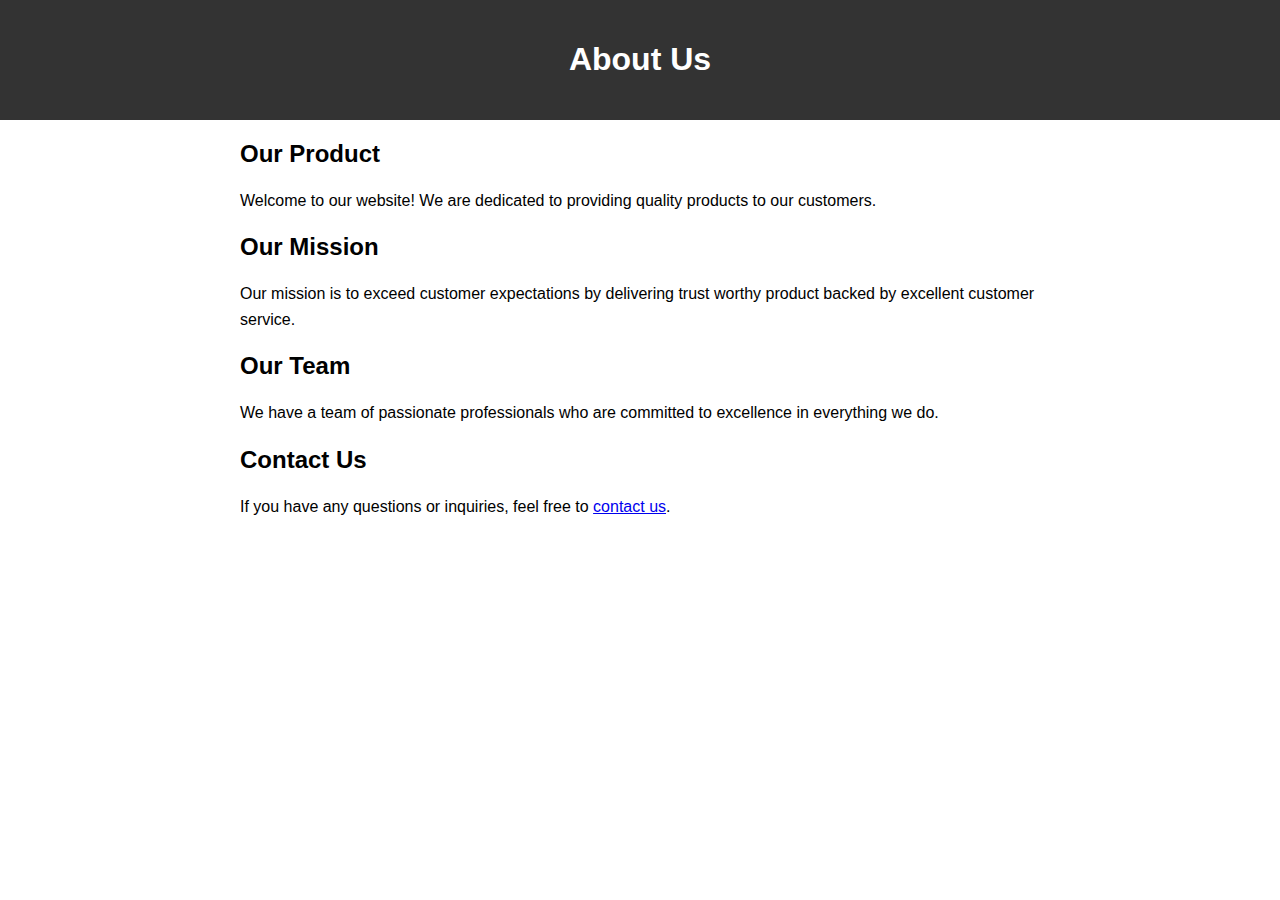
<file: aboutus.html>
<!DOCTYPE html>
<html lang="en">
<head>
    <meta charset="UTF-8">
    <meta name="viewport" content="width=device-width, initial-scale=1.0">
    <title>About Us</title>
    <style>
        body {
            font-family: Arial, sans-serif;
            margin: 0;
            padding: 0;
        }
        header {
            background-color: #333;
            color: #fff;
            padding: 20px;
            text-align: center;
        }
        .container {
            max-width: 800px;
            margin: 20px auto;
            padding: 0 20px;
        }
        p {
            line-height: 1.6;
        }
    </style>
</head>
<body>
    <header>
        <h1>About Us</h1>
    </header>
    <div class="container">
        <h2>Our Product</h2>
        <p>Welcome to our website! We are dedicated to providing quality products to our customers.</p>
        <h2>Our Mission</h2>
        <p>Our mission is to exceed customer expectations by delivering trust worthy product backed by excellent customer service.</p>
        <h2>Our Team</h2>
        <p>We have a team of passionate professionals who are committed to excellence in everything we do.</p>
        <h2>Contact Us</h2>
        <p>If you have any questions or inquiries, feel free to <a href="contact.html">contact us</a>.</p>
    </div>
</body>
</html>
</file>
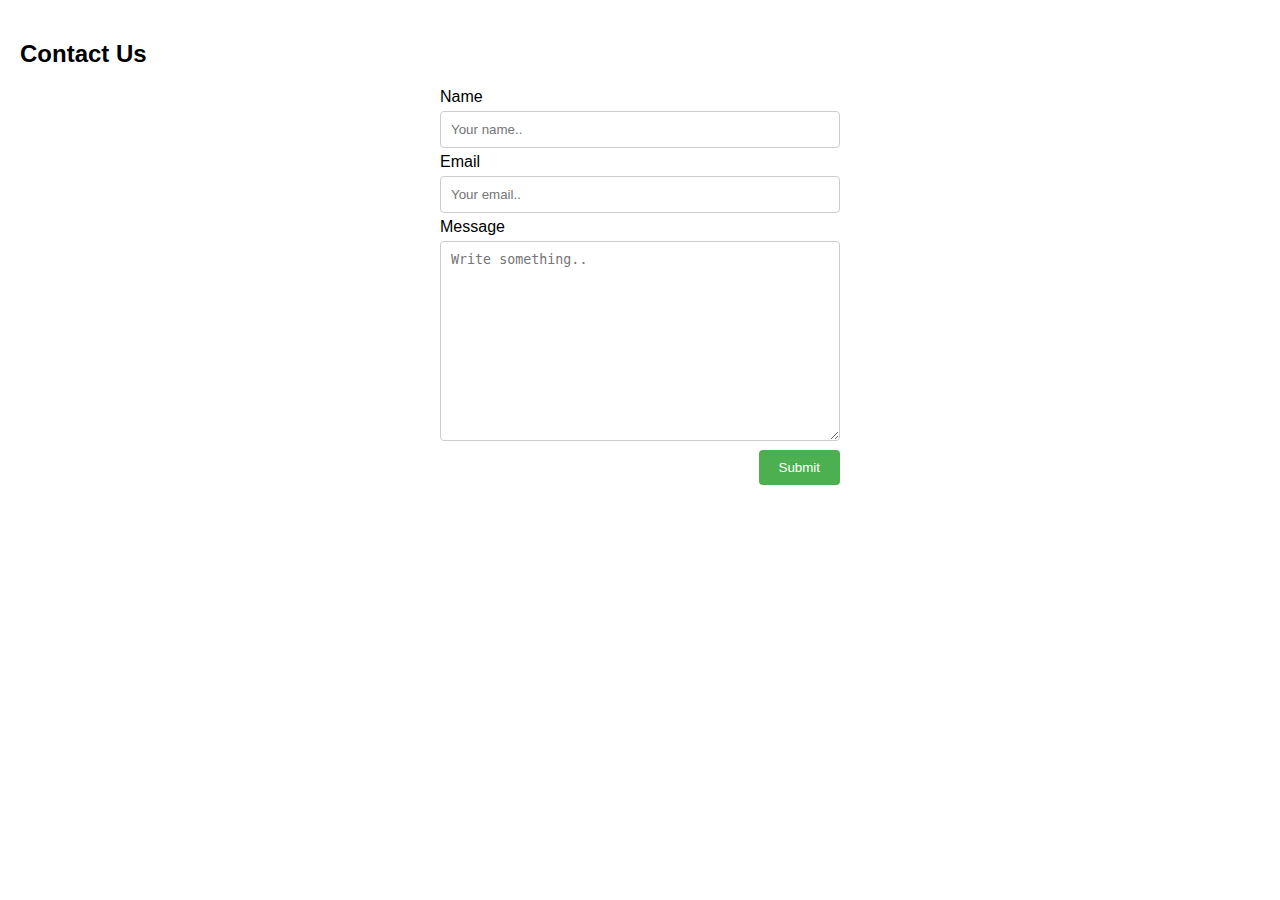
<file: Contactus.html>
<!DOCTYPE html>
<html lang="en">
<head>
    <meta charset="UTF-8">
    <meta name="viewport" content="width=device-width, initial-scale=1.0">
    <title>Contact Us</title>
    <style>
        /* Basic styling for the form */
        body {
            font-family: Arial, sans-serif;
            margin: 0;
            padding: 20px;
        }
        form {
            max-width: 400px;
            margin: 0 auto;
        }
        input[type="text"],
        textarea {
            width: 100%;
            padding: 10px;
            margin: 5px 0;
            border: 1px solid #ccc;
            border-radius: 4px;
            box-sizing: border-box;
        }
        input[type="submit"] {
            background-color: #4CAF50;
            color: white;
            padding: 10px 20px;
            border: none;
            border-radius: 4px;
            cursor: pointer;
            float: right;
        }
        input[type="submit"]:hover {
            background-color: #45a049;
        }
    </style>
</head>
<body>

<h2>Contact Us</h2>

<form action="mailto:your-email@example.com" method="post" enctype="text/plain">
    <label for="name">Name</label>
    <input type="text" id="name" name="name" placeholder="Your name.." required>

    <label for="email">Email</label>
    <input type="text" id="email" name="email" placeholder="Your email.." required>

    <label for="message">Message</label>
    <textarea id="message" name="message" placeholder="Write something.." style="height:200px" required></textarea>

    <input type="submit" value="Submit">
</form>

</body>
</html>
</file>
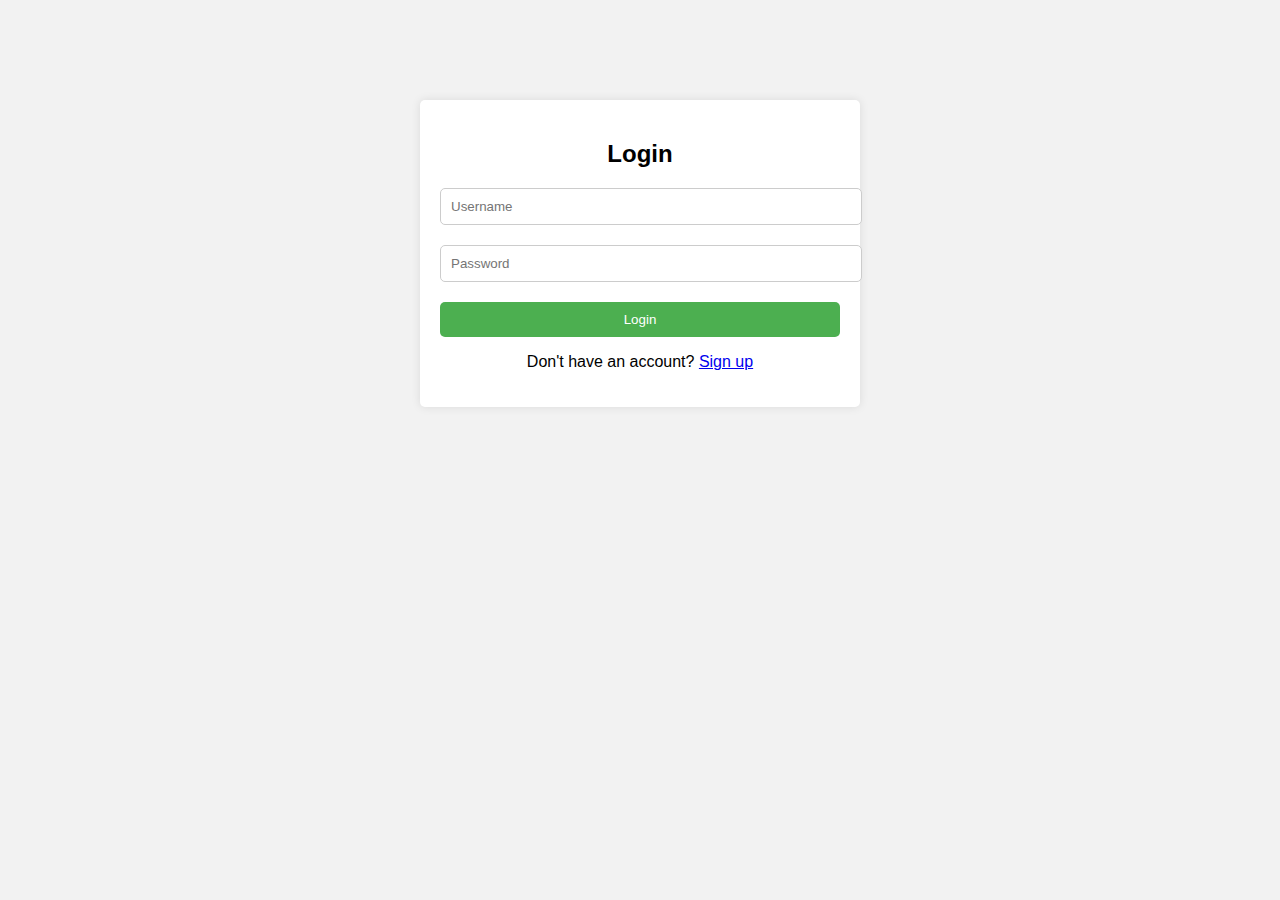
<file: login.html>
<!DOCTYPE html>
<html lang="en">
<head>
<meta charset="UTF-8">
<meta name="viewport" content="width=device-width, initial-scale=1.0">
<title>Login Page</title>
<style>
    body {
        font-family: Arial, sans-serif;
        background-color: #f2f2f2;
        margin: 0;
        padding: 0;
    }

    .container {
        width: 100%;
        max-width: 400px;
        margin: 100px auto;
        padding: 20px;
        background-color: #ffffff;
        border-radius: 5px;
        box-shadow: 0px 0px 10px rgba(0, 0, 0, 0.1);
    }

    h2 {
        text-align: center;
        margin-bottom: 20px;
    }

    input[type="text"],
    input[type="password"] {
        width: 100%;
        padding: 10px;
        margin-bottom: 20px;
        border: 1px solid #ccc;
        border-radius: 5px;
    }

    input[type="submit"] {
        width: 100%;
        background-color: #4caf50;
        color: #ffffff;
        padding: 10px;
        border: none;
        border-radius: 5px;
        cursor: pointer;
    }

    input[type="submit"]:hover {
        background-color: #45a049;
    }

    .link {
        text-align: center;
    }

    .error-message {
        color: red;
        margin-bottom: 10px;
        text-align: center;
    }
</style>
</head>
<body>

<div class="container">
    <h2>Login</h2>
    <form id="loginForm" action="index.css" method="post" onsubmit="return validateForm()">
        <input type="text" id="username" name="username" placeholder="Username" required>
        <input type="password" id="password" name="password" placeholder="Password" required>
        <input type="submit" value="Login">
    </form>
    <p class="link">Don't have an account? <a href="#">Sign up</a></p>
    <p class="error-message" id="errorMessage"></p>
</div>

<script>
    function validateForm() {
        var username = document.getElementById("username").value;
        var password = document.getElementById("password").value;
        var errorMessage = document.getElementById("errorMessage");

        if (username.trim() === "" || password.trim() === "") {
            errorMessage.textContent = "Username and password are required.";
            return false;
        } else {
            // Redirect to home page
            window.location.href = "index.html";
            return false; // Prevent form submission (you can remove this if needed)
        }
    }
</script>

</body>
</html>
</file>
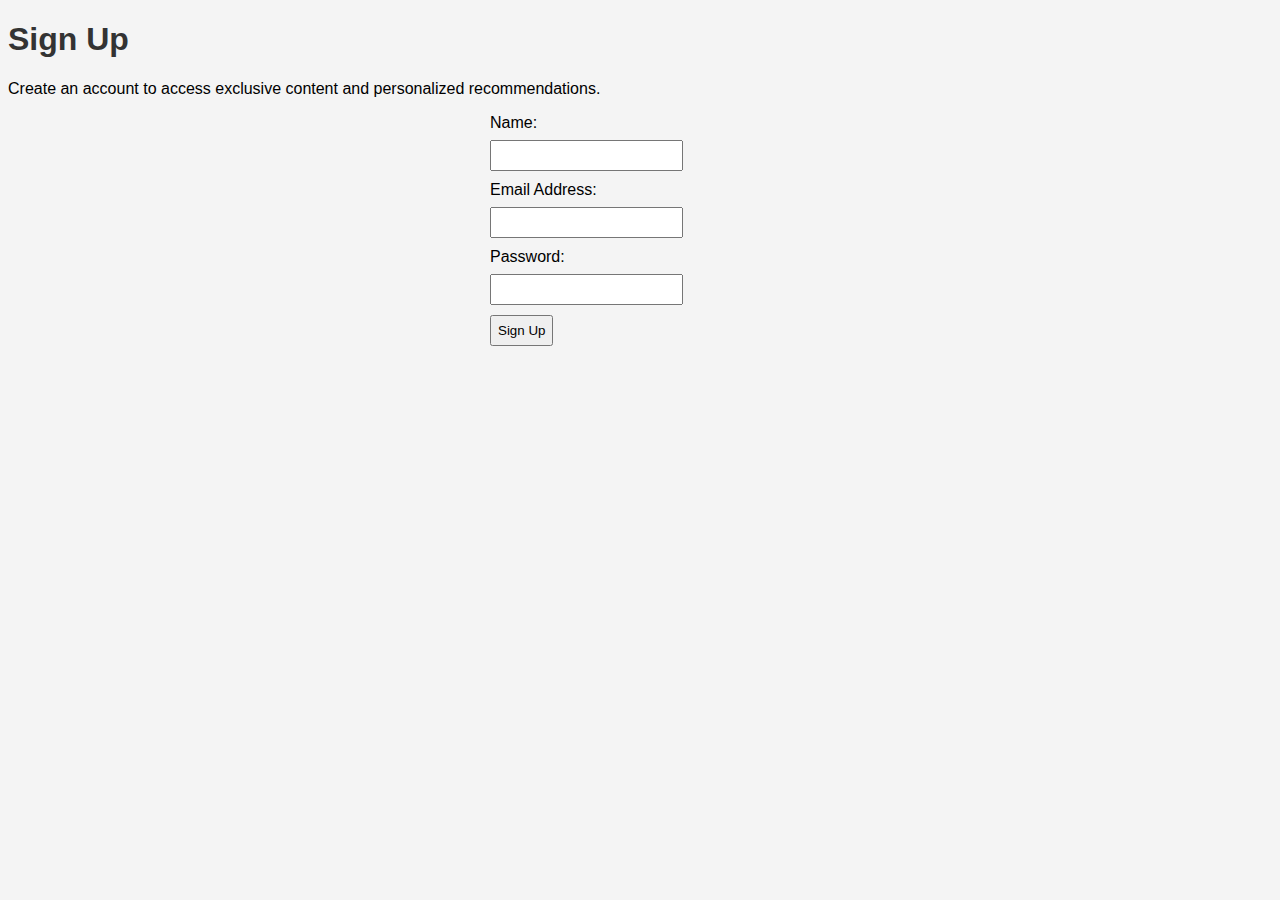
<file: signup.html>
<!DOCTYPE html>
<html>
<head>
    <title>Sign Up
    </title>
    <style>
        body {
            font-family: Arial, sans-serif;
            background-color: #f4f4f4;
        }
        
        h1 {
            color: #333;
        }
        
        label {
            display: block;
            margin-bottom: 8px;
        }
        
        input {
            padding: 6px;
            margin-bottom: 10px;
        }
        
        form {
            max-width: 300px;
            margin: 0 auto;
        }
    </style>
</head>
<body>
    <h1>Sign Up</h1>
    <p>Create an account to access exclusive content and personalized recommendations.</p>
<form action="/signup" method="post">
    <label for="name">Name:</label>
    <input type="text" id="name" name="name" required>
    <br>
    <label for="email">Email Address:</label>
    <input type="email" id="email" name="email" required>
    <br>
    <label for="password">Password:</label>
    <input type="password" id="password" name="password" required>
    <br>
    <input type="submit" value="Sign Up">
</form>
</body>
</html>
</file>
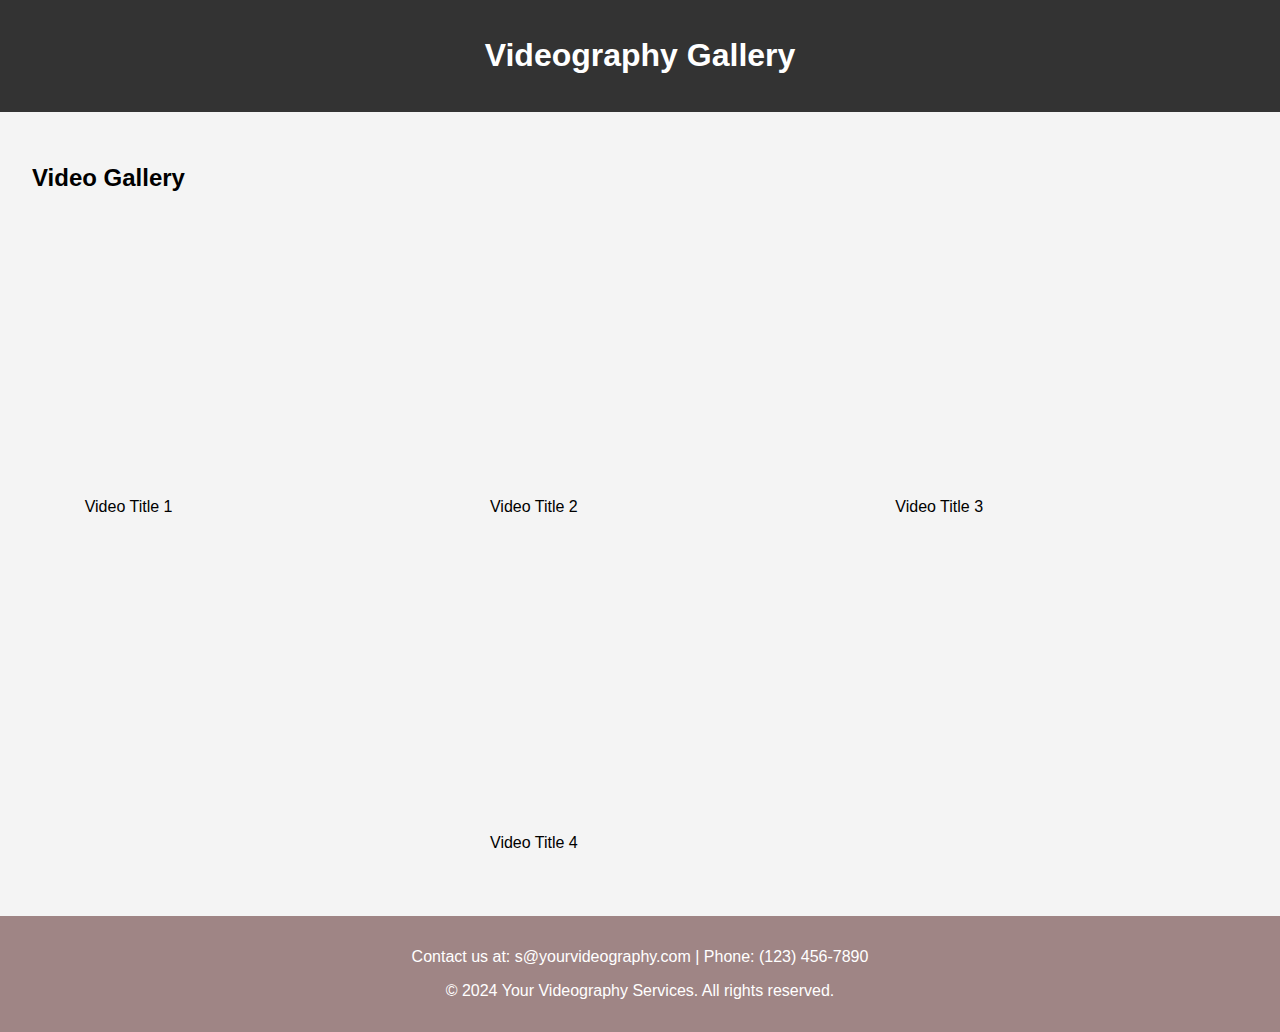
<file: video.html>
<!DOCTYPE html>
<html lang="en">
<head>
    <meta charset="UTF-8">
    <meta name="viewport" content="width=device-width, initial-scale=1.0">
    <title>Videography Gallery</title>
    <style>
        /* Add your custom styles here */
        body {
            font-family: Arial, sans-serif;
            margin: 0;
            padding: 0;
            background-color: #f4f4f4;
        }

        header {
            background-color: #333;
            color: white;
            text-align: center;
            padding: 1em;
        }

        section {
            padding: 2em;
        }

        .video-container {
            display: flex;
            flex-wrap: wrap;
            justify-content: space-around;
        }

        .video-item {
            margin: 1em;
            max-width: 400px;
        }

        footer {
            background-color: #9f8585;
            color: white;
            text-align: center;
            padding: 1em;
        }
    </style>
</head>
<body>

    <header>
        <h1>Videography Gallery</h1>
    </header>

    <section>
        <h2>Video Gallery</h2>
        <div class="video-container">
            <!-- Video 1 -->
            <div class="video-item">
                <iframe width="100%" height="250" src="C:\Users\Saloni\Desktop\internship\intern\samplewebsite\videos\1 (2).mp4" frameborder="0" allowfullscreen></iframe>
                <p>Video Title 1</p>
            </div>

            <!-- Video 2 -->
            <div class="video-item">
                <iframe width="100%" height="250" src="C:\Users\Saloni\Desktop\internship\intern\samplewebsite\videos\1 (2).mp4" frameborder="0" allowfullscreen></iframe>
                <p>Video Title 2</p>
            </div>

            <!-- Video 3 -->
            <div class="video-item">
                <iframe width="100%" height="250" src="C:\Users\Saloni\Desktop\internship\intern\samplewebsite\videos\1 (1).mp4" frameborder="0" allowfullscreen></iframe>
                <p>Video Title 3</p>
            </div>

            <!-- Video 4 -->
            <div class="video-item">
                <iframe width="100%" height="250" src="C:\Users\Saloni\Desktop\internship\intern\samplewebsite\videos\1 (1).mp4" frameborder="0" allowfullscreen></iframe>
                <p>Video Title 4</p>
            </div>

            <!-- Add more video items as needed -->
        </div>
    </section>

    <footer>
        <p>Contact us at: s@yourvideography.com | Phone: (123) 456-7890</p>
        <p>&copy; 2024 Your Videography Services. All rights reserved.</p>
    </footer>

</body>
</html>
</file>
